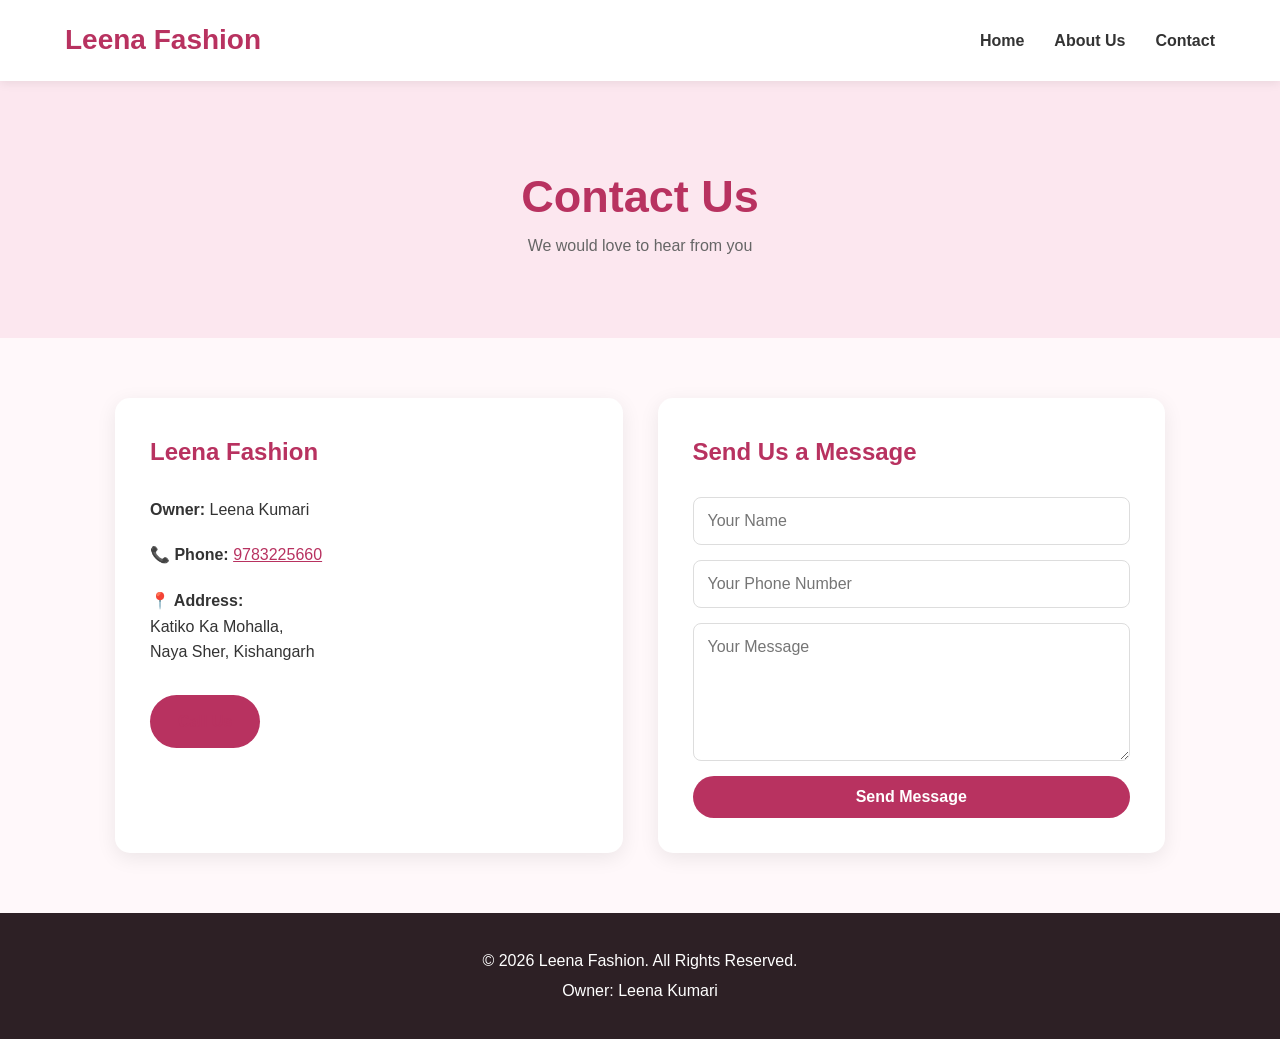
<file: contact.html>
<!DOCTYPE html>
<html lang="en">
<head>
    <meta charset="UTF-8">
    <meta name="viewport" content="width=device-width, initial-scale=1.0">
    <title>Contact Us - Leena Fashion</title>
    <link rel="stylesheet" href="style.css">
</head>
<body>

<header>
    <nav class="navbar">
        <div class="logo">Leena Fashion</div>

        <ul class="nav-links">
            <li><a href="index.html">Home</a></li>
            <li><a href="about.html">About Us</a></li>
            <li><a href="contact.html">Contact</a></li>
        </ul>

        <button class="menu-btn" onclick="toggleMenu()">☰</button>
    </nav>
</header>

<section class="page-header">
    <h1>Contact Us</h1>
    <p>We would love to hear from you</p>
</section>

<section class="contact-section">

    <div class="contact-card">
        <h2>Leena Fashion</h2>

        <p><strong>Owner:</strong> Leena Kumari</p>

        <p>
            <strong>📞 Phone:</strong>
            <a href="tel:9783225660">9783225660</a>
        </p>

        <p>
            <strong>📍 Address:</strong><br>
            Katiko Ka Mohalla,<br>
            Naya Sher, Kishangarh
        </p>

        <a class="call-btn" href="tel:9783225660">
            Call Us
        </a>
    </div>

    <div class="contact-form">
        <h2>Send Us a Message</h2>

        <form onsubmit="sendMessage(event)">
            <input type="text" id="name" placeholder="Your Name" required>

            <input type="tel" id="phone" placeholder="Your Phone Number" required>

            <textarea id="message" rows="6" placeholder="Your Message" required></textarea>

            <button type="submit">Send Message</button>
        </form>
    </div>

</section>

<footer>
    <p>© 2026 Leena Fashion. All Rights Reserved.</p>
    <p>Owner: Leena Kumari</p>
</footer>

<script src="script.js"></script>
</body>
</html>
</file>
<file: style.css>
* {
    margin: 0;
    padding: 0;
    box-sizing: border-box;
}

html {
    scroll-behavior: smooth;
}

body {
    font-family: Arial, Helvetica, sans-serif;
    background: #fff8fa;
    color: #333;
    line-height: 1.6;
}

/* NAVIGATION */

header {
    background: #ffffff;
    box-shadow: 0 2px 10px rgba(0,0,0,0.08);
    position: sticky;
    top: 0;
    z-index: 1000;
}

.navbar {
    max-width: 1200px;
    margin: auto;
    padding: 18px 25px;
    display: flex;
    justify-content: space-between;
    align-items: center;
}

.logo {
    font-size: 28px;
    font-weight: bold;
    color: #b83260;
}

.nav-links {
    list-style: none;
    display: flex;
    gap: 30px;
}

.nav-links a {
    text-decoration: none;
    color: #333;
    font-weight: bold;
}

.nav-links a:hover {
    color: #b83260;
}

.menu-btn {
    display: none;
    border: none;
    background: none;
    font-size: 28px;
    cursor: pointer;
}

/* HERO */

.hero {
    min-height: 600px;
    background:
        linear-gradient(rgba(0,0,0,0.35), rgba(0,0,0,0.35)),
        url("https://images.unsplash.com/photo-1485968579580-b6d095142e6e?auto=format&fit=crop&w=1600&q=80");

    background-size: cover;
    background-position: center;

    display: flex;
    align-items: center;
    justify-content: center;
    text-align: center;
    padding: 30px;
}

.hero-content {
    color: white;
    max-width: 750px;
}

.hero h1 {
    font-size: 55px;
    margin-bottom: 20px;
}

.hero p {
    font-size: 21px;
    margin-bottom: 30px;
}

.btn,
.call-btn {
    display: inline-block;
    background: #b83260;
    color: white;
    padding: 14px 28px;
    border-radius: 30px;
    text-decoration: none;
    font-weight: bold;
}

.btn:hover,
.call-btn:hover {
    background: #8f244b;
}

/* PRODUCTS */

.products {
    padding: 70px 25px;
    max-width: 1200px;
    margin: auto;
    text-align: center;
}

.products h2,
.why-us h2 {
    font-size: 38px;
    color: #b83260;
    margin-bottom: 10px;
}

.section-text {
    margin-bottom: 40px;
    color: #777;
}

.product-grid {
    display: grid;
    grid-template-columns: repeat(4, 1fr);
    gap: 25px;
}

.product-card {
    background: white;
    border-radius: 15px;
    overflow: hidden;
    box-shadow: 0 5px 20px rgba(0,0,0,0.10);
    transition: 0.3s;
}

.product-card:hover {
    transform: translateY(-8px);
}

.product-card img {
    width: 100%;
    height: 330px;
    object-fit: cover;
}

.product-info {
    padding: 20px;
}

.product-info h3 {
    color: #333;
    margin-bottom: 8px;
}

.product-info p {
    color: #777;
    font-size: 14px;
    margin-bottom: 10px;
}

.product-info span {
    display: block;
    font-size: 20px;
    color: #b83260;
    font-weight: bold;
    margin-bottom: 15px;
}

.product-info button,
.contact-form button {
    border: none;
    background: #b83260;
    color: white;
    padding: 12px 22px;
    border-radius: 25px;
    cursor: pointer;
    font-weight: bold;
}

.product-info button:hover,
.contact-form button:hover {
    background: #8f244b;
}

/* WHY US */

.why-us {
    background: #fce7ef;
    padding: 70px 25px;
    text-align: center;
}

.features {
    max-width: 1100px;
    margin: 40px auto 0;
    display: grid;
    grid-template-columns: repeat(3, 1fr);
    gap: 30px;
}

.features div {
    background: white;
    padding: 30px;
    border-radius: 15px;
}

.features h3 {
    color: #b83260;
    margin-bottom: 10px;
}

/* PAGE HEADER */

.page-header {
    background: #fce7ef;
    padding: 80px 20px;
    text-align: center;
}

.page-header h1 {
    font-size: 45px;
    color: #b83260;
}

.page-header p {
    color: #666;
}

/* ABOUT */

.about-section {
    max-width: 900px;
    margin: 60px auto;
    padding: 0 25px;
}

.about-content {
    background: white;
    padding: 45px;
    border-radius: 15px;
    box-shadow: 0 5px 20px rgba(0,0,0,0.08);
}

.about-content h2 {
    color: #b83260;
    margin-bottom: 15px;
    margin-top: 25px;
}

.about-content h2:first-child {
    margin-top: 0;
}

.about-content p {
    margin-bottom: 15px;
}

.business-info {
    background: #fff0f5;
    padding: 25px;
    border-left: 5px solid #b83260;
    margin: 20px 0;
}

/* CONTACT */

.contact-section {
    max-width: 1100px;
    margin: 60px auto;
    padding: 0 25px;

    display: grid;
    grid-template-columns: 1fr 1fr;
    gap: 35px;
}

.contact-card,
.contact-form {
    background: white;
    padding: 35px;
    border-radius: 15px;
    box-shadow: 0 5px 20px rgba(0,0,0,0.08);
}

.contact-card h2,
.contact-form h2 {
    color: #b83260;
    margin-bottom: 25px;
}

.contact-card p {
    margin-bottom: 20px;
}

.contact-card a {
    color: #b83260;
}

.call-btn {
    margin-top: 10px;
}

.contact-form form {
    display: flex;
    flex-direction: column;
    gap: 15px;
}

.contact-form input,
.contact-form textarea {
    width: 100%;
    padding: 14px;
    border: 1px solid #ddd;
    border-radius: 8px;
    font-size: 16px;
    font-family: inherit;
}

.contact-form textarea {
    resize: vertical;
}

.contact-form button {
    font-size: 16px;
}

/* FOOTER */

footer {
    background: #2d2025;
    color: white;
    text-align: center;
    padding: 30px 20px;
}

footer p {
    margin: 5px;
}

/* MOBILE */

@media (max-width: 900px) {

    .product-grid {
        grid-template-columns: repeat(2, 1fr);
    }

    .features {
        grid-template-columns: 1fr;
    }

    .contact-section {
        grid-template-columns: 1fr;
    }

    .hero h1 {
        font-size: 42px;
    }
}

@media (max-width: 600px) {

    .navbar {
        padding: 15px 20px;
    }

    .logo {
        font-size: 23px;
    }

    .nav-links {
        display: none;
        position: absolute;
        top: 65px;
        left: 0;
        width: 100%;
        background: white;
        flex-direction: column;
        text-align: center;
        padding: 20px;
        gap: 18px;
    }

    .nav-links.active {
        display: flex;
    }

    .menu-btn {
        display: block;
    }

    .hero {
        min-height: 500px;
    }

    .hero h1 {
        font-size: 36px;
    }

    .hero p {
        font-size: 17px;
    }

    .product-grid {
        grid-template-columns: 1fr;
    }

    .page-header h1 {
        font-size: 35px;
    }

    .about-content,
    .contact-card,
    .contact-form {
        padding: 25px;
    }
}
</file>
